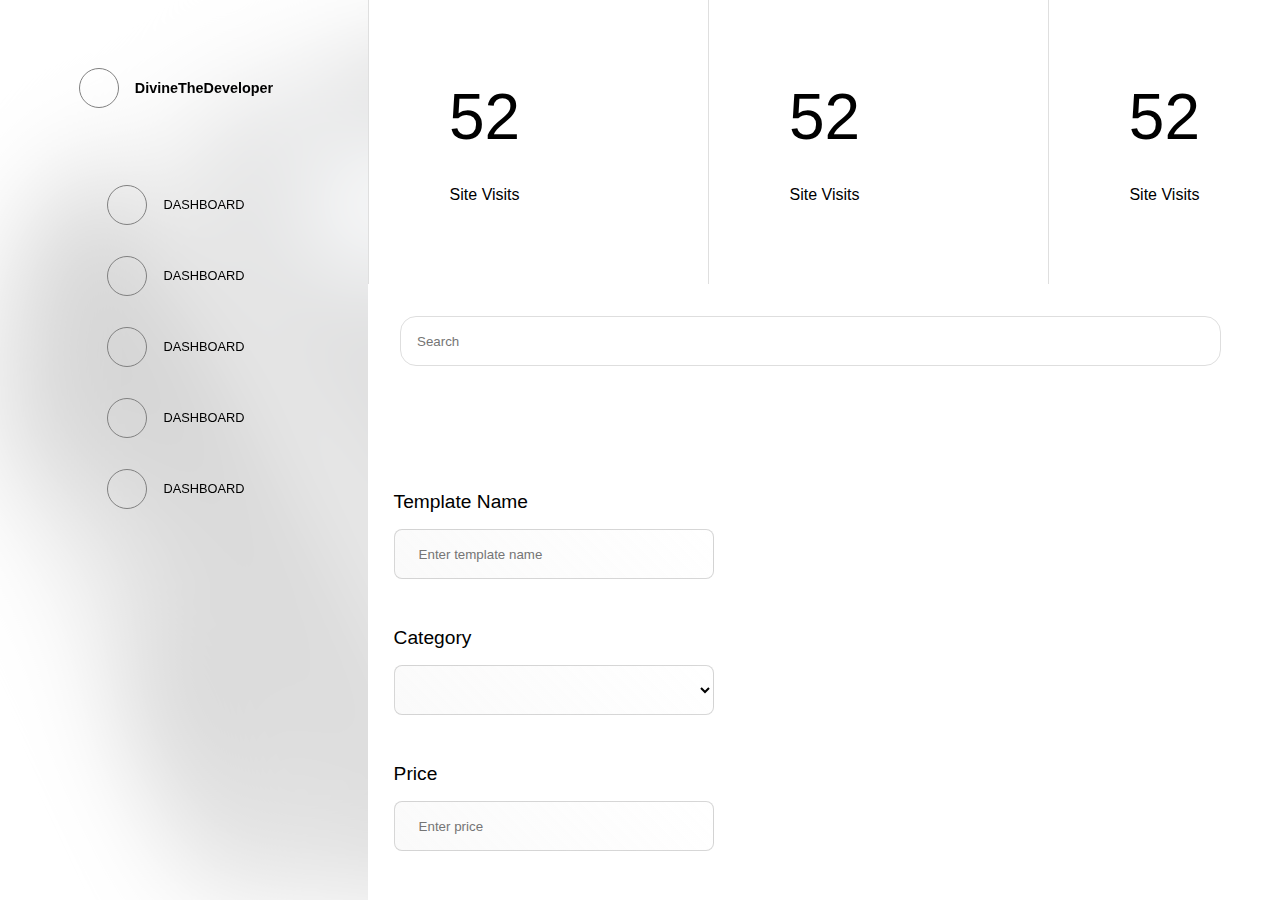
<file: en/admin/upload/index.html>
<!DOCTYPE html>
<html lang="en">
<head>
    <meta charset="UTF-8">
    <meta name="viewport" content="width=device-width, initial-scale=1.0">
    <title>Admin Dashboard</title>
    <link rel="stylesheet" href="../style/style.css">
</head>
<body>
    <div class="blur"></div>
    <div class="container">

        <div class="side_panel">
            <div class="logo cen">
                <div class="icon"></div>
                <h4>DivineTheDeveloper</h4>
            </div>

            <div class="items"> 
                <div class="item cen">
                    <div class="icon"></div>
                    <h3>DASHBOARD</h3>
                </div>
                <div class="item cen">
                    <div class="icon"></div>
                    <h3>DASHBOARD</h3>
                </div>
                <div class="item cen">
                    <div class="icon"></div>
                    <h3>DASHBOARD</h3>
                </div>
                <div class="item cen">
                    <div class="icon"></div>
                    <h3>DASHBOARD</h3>
                </div>
                <div class="item cen">
                    <div class="icon"></div>
                    <h3>DASHBOARD</h3>
                </div>
            </div>
        </div>

        <div class="info">
            <div class="stats cen">
                <div class="value cen">
                    <h2>52</h2>
                    <span>Site Visits</span>
                </div>
                <div class="value cen">
                    <h2>52</h2>
                    <span>Site Visits</span>
                </div>
                <div class="value cen">
                    <h2>52</h2>
                    <span>Site Visits</span>
                </div>
            </div>

            <div class="search">
                <input type="text" placeholder="Search">
            </div>
            <div class="content cen">
                <form class="cen" id="add-template-form" action="../../../backend/upload.php" method="POST" enctype="multipart/form-data">
                    <!-- Template Name -->
                    <label for="name">Template Name</label>
                    <input type="text" id="name" name="name" placeholder="Enter template name" required>
                    
                    <!-- Category -->
                    <label for="category">Category</label>
                    <select id="category" name="category" required>
                        <option value="">Select a category</option>
                        <option value="portfolio">Portfolio</option>
                        <option value="digital_agency">Digital Agency</option>
                        <option value="corporate">Corporate</option>
                        <option value="ecommerce">E-Commerce</option>
                        <option value="blog">Blog</option>
                        <option value="nonprofit">Nonprofit</option>
                        <option value="education">Education</option>
                        <option value="entertainment">Entertainment</option>
                        <option value="technology">Technology</option>
                        <option value="healthcare">Healthcare</option>
                    </select>

                    <!-- Price -->
                    <label for="price">Price</label>
                    <input type="number" id="price" name="price" step="0.01" placeholder="Enter price" required>
                    
                    <!-- Short Description -->
                    <label for="short_description">Short Description</label>
                    <textarea id="short_description" name="short_description" placeholder="Enter a brief description" required></textarea>
                    
                    <!-- Main Image Upload -->
                    <label for="main_image">Main Image</label>
                    <input type="file" id="main_image" name="main_image" accept="image/*" required>

                    <!-- Mobile Image Upload -->
                    <label for="mobile_image">Mobile Image</label>
                    <input type="file" id="mobile_image" name="mobile_image" accept="image/*" required>

                    <!-- Additional Images Upload -->
                    <label>Template Images</label>
                    <input type="file" name="shot_1" accept="image/*" required>
                    <input type="file" name="shot_2" accept="image/*">
                    <input type="file" name="shot_3" accept="image/*">
                    <input type="file" name="shot_4" accept="image/*">
                    <input type="file" name="shot_5" accept="image/*">
                    <input type="file" name="shot_6" accept="image/*">
                    <input type="file" name="shot_7" accept="image/*">
                    <input type="file" name="shot_8" accept="image/*">
                    <input type="file" name="shot_9" accept="image/*">
                    <input type="file" name="shot_10" accept="image/*">
                    
                    <!-- Rating -->
                    <label for="rating">Rating</label>
                    <input type="number" id="rating" name="rating" step="0.1" min="0" max="5" placeholder="Enter rating (1-5)">
                    
                    <!-- Preview URL -->
                    <label for="preview_url">Preview URL</label>
                    <input type="url" id="preview_url" name="preview_url" placeholder="Enter preview URL">
                    
                    <!-- Submit Button -->
                    <button type="submit">Add Template</button>
                </form>
            </div>
        </div>
    </div>

    <!-- Optional: Add JavaScript for form validation -->
    <script>
        document.getElementById('add-template-form').addEventListener('submit', function(e) {
            const name = document.getElementById('name').value;
            const category = document.getElementById('category').value;
            const price = document.getElementById('price').value;
            const shortDescription = document.getElementById('short_description').value;
            
            if (!name || !category || !price || !shortDescription) {
                e.preventDefault();
                alert('Please fill in all required fields');
            }
        });
    </script>
</body>
</html>
</file>
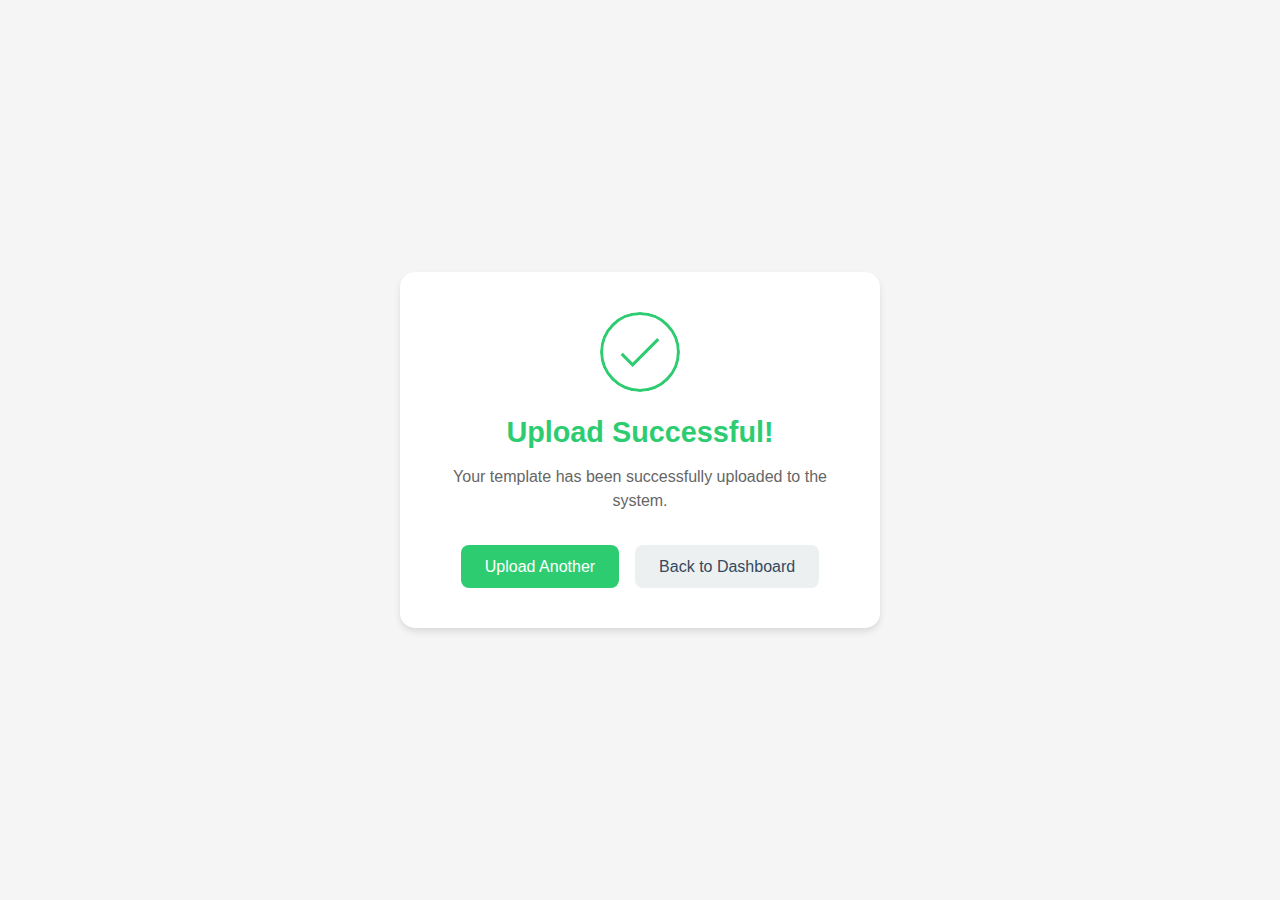
<file: en/admin/upload/success.html>
<!DOCTYPE html>
<html lang="en">
<head>
    <meta charset="UTF-8">
    <meta name="viewport" content="width=device-width, initial-scale=1.0">
    <title>Upload Successful</title>
    <style>
        body {
            margin: 0;
            padding: 0;
            min-height: 100vh;
            display: flex;
            align-items: center;
            justify-content: center;
            font-family: Arial, sans-serif;
            background: #f5f5f5;
        }

        .success-container {
            background: white;
            padding: 2.5rem;
            border-radius: 15px;
            box-shadow: 0 4px 6px rgba(0, 0, 0, 0.1);
            text-align: center;
            max-width: 400px;
            width: 90%;
        }

        h1 {
            color: #2ecc71;
            margin-bottom: 1rem;
            font-size: 1.8rem;
        }

        p {
            color: #666;
            margin-bottom: 2rem;
            line-height: 1.5;
        }

        .buttons {
            display: flex;
            gap: 1rem;
            justify-content: center;
            flex-wrap: wrap;
        }

        .btn {
            padding: 0.8rem 1.5rem;
            border: none;
            border-radius: 8px;
            font-size: 1rem;
            cursor: pointer;
            transition: all 0.3s ease;
            text-decoration: none;
            font-weight: 500;
        }

        .btn-primary {
            background: #2ecc71;
            color: white;
        }

        .btn-secondary {
            background: #ecf0f1;
            color: #34495e;
        }

        .btn:hover {
            transform: translateY(-2px);
            box-shadow: 0 4px 8px rgba(0, 0, 0, 0.1);
        }

        .btn-primary:hover {
            background: #27ae60;
        }

        .btn-secondary:hover {
            background: #dde4e6;
        }

        /* Success checkmark animation */
        .checkmark {
            width: 80px;
            height: 80px;
            border-radius: 50%;
            display: block;
            stroke-width: 2;
            stroke: #2ecc71;
            stroke-miterlimit: 10;
            margin: 0 auto 1.5rem;
            box-shadow: inset 0px 0px 0px #2ecc71;
            animation: fill .4s ease-in-out .4s forwards, scale .3s ease-in-out .9s both;
        }

        @keyframes fill {
            100% {
                box-shadow: inset 0px 0px 0px 30px #2ecc71;
            }
        }

        @keyframes scale {
            0%, 100% {
                transform: none;
            }
            50% {
                transform: scale3d(1.1, 1.1, 1);
            }
        }
    </style>
</head>
<body>
    <div class="success-container">
        <svg class="checkmark" xmlns="http://www.w3.org/2000/svg" viewBox="0 0 52 52">
            <circle class="checkmark__circle" cx="26" cy="26" r="25" fill="none"/>
            <path class="checkmark__check" fill="none" d="M14.1 27.2l7.1 7.2 16.7-16.8"/>
        </svg>
        
        <h1>Upload Successful!</h1>
        <p>Your template has been successfully uploaded to the system.</p>
        
        <div class="buttons">
            <a href="index.html" class="btn btn-primary">Upload Another</a>
            <a href="../dashboard" class="btn btn-secondary">Back to Dashboard</a>
        </div>
    </div>
</body>
</html>
</file>
<file: en/admin/style/style.css>
*{
    margin: 0;
    padding: 0;
    box-sizing: border-box;
    font-family: sans-serif;
}
.container{
    height: 100vh;
    width: 100vw;
    z-index: 2;
    position: relative;
    
}
.blur{
    background: url(../../../assets/divinethedeveloper_hero_2.png);
    background-size: cover;
    background-position: center;
    filter: blur(50px);
    position: fixed;
    top: 0;
    left: 0;
    height: 100vh;
    width: 100vw;
    z-index: 1;
    

}

.side_panel{
    width: calc(10vw + 15rem);
    height: 100%;
    background: rgba(255, 255, 255, 0.653);
    position: fixed;
    left: 0;
    z-index: 3;
}

.info{
    width: calc(100vw - 10vw - 15rem);
    height: 100%;
    background: rgb(255, 255, 255);
    position: absolute;
    top: 0;
    right: 0;
}

.side_panel{
    display: flex;
    flex-direction: column;
    justify-content: flex-start;
    align-items: center;
    padding: 5vw;
}
.cen{
    display: flex;
    align-items: center;
    justify-content: center;
}

.side_panel .logo{
     width: 100%;
 }

 .icon{
    width: 40px;
    height: 40px;
    border: 1px solid grey;
    border-radius: 50%;
 }

 .items{
    margin-top: 5vh;
    width: 100%;
 }


 .logo h4{
    font-size: .9rem;
    padding: 1rem;
 }

 .item h3{
    font-size: .8rem;
    font-weight: 300;
    margin: 1rem;
  }

  .item{
    margin-top: 1.5rem;
  }
  .stats{
    width: 100%;
    justify-content: space-between;
   }

  .stats .value{
    border-left: 1px solid rgba(128, 128, 128, 0.251);
    padding: 5rem;
     flex-direction: column;

  } 

  .value h2{
    font-size: 4rem;
    font-weight: 400;
  }

  .value span{
    margin-top: 2rem;
    font-weight: 200;
    font-size: 1rem;
  }

  .search{
    width: 90%;
    height: 50px;
    margin: 2rem;
    border: 1px solid rgba(128, 128, 128, 0.257);
    position: relative;
    border-radius: 1rem;
  }

  .search input{
    width: 100%;
    height: 100%;
    background: transparent;
    border: none;
    outline: none;
    padding-left: 1rem;
  }

  .content{
    display: flex;
    flex-direction: column !important;
     position: relative;
    height: calc(100vh - 25rem);
    padding: 5vw;
    overflow-y: auto;
   }

   .content form{
    flex-direction: column;
    align-items: flex-start !important;
    width: max-content;
    position: absolute;
    left: 2vw;
    top: 5vh;
    }

    .content label{
        font-size: 1.2rem;
        font-weight: 300;
        margin-top: 3rem;
    }

    .content input, select, textarea{
        width: 20rem;
        height: 2rem;
        margin-top: 1rem;
         padding: 1.5rem;
         border-radius: .5rem;
        border: 1px solid rgba(128, 128, 128, 0.316);
        background: linear-gradient(45deg, rgba(206, 205, 205, 0.103), transparent);
    }

    .content button{
        margin-top: 3rem;
        width: 20rem;
        padding: 1.5rem;
        background: #222;
        color: white;
        border: none;
    }
</file>
